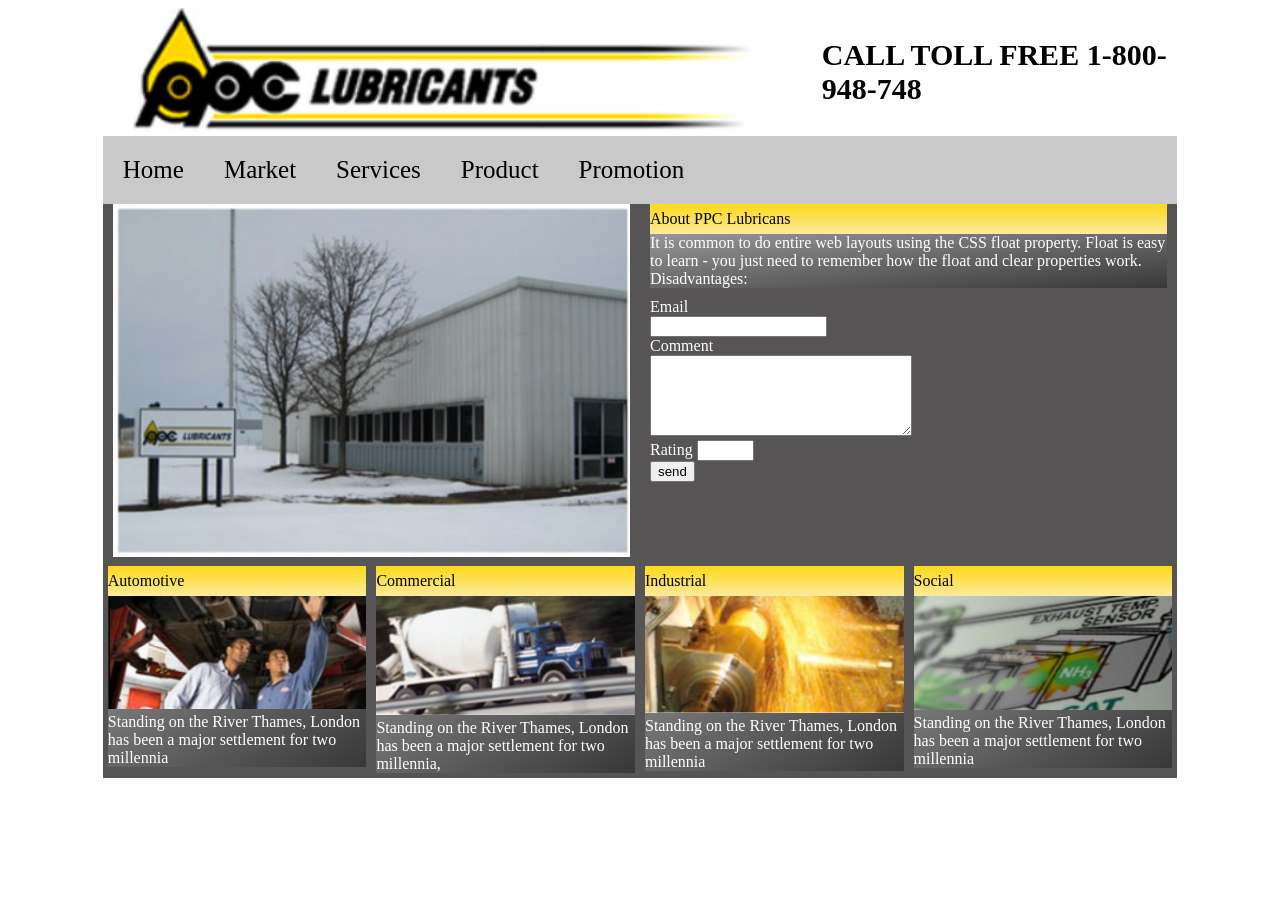
<file: DeThiMau/index.html>
<!DOCTYPE HTML>
<html>
<head>
	<title>Mobilestore</title>
	<link rel="stylesheet" type="text/css" href="css/style.css">
</head>
<body>
	<div class="wrapper">
		<!-- begin header -->
		<div class="header">
			<div class="logo">
				<img src="images/logo.jpg" alt="logo">
				<p>CALL TOLL FREE 1-800-948-748</p>
			</div>
			
			<div class="menu">
				<ul>
					<li><a href="">Home</a></li>
					<li><a href="">Market</a></li>
					<li><a href="">Services</a></li>
					<li><a href="">Product</a></li>
					<li><a href="">Promotion</a></li>
				</ul>
			</div>

		</div>
		<!-- end header -->
		<section class="main">
			<div class="hotnews">
				<div class="imgnews col-s-6 col-6">
					<img src="images/hotnews.jpg" alt="hotnews">
				</div>
				<div class="textnews col-s-6 col-6">
					<div class="title">
						About PPC Lubricans
					</div>
					<div class="content">
						It is common to do entire web layouts using the CSS float property. Float is easy to learn - you just need to remember how the float and clear properties work. Disadvantages: 
					</div>
					<div class="frmcomment">
					<form action="">
		              <label for="email">Email</label> <br>
		              <input type="text" name="email" id="email"> <br>
		              <label for="com">Comment</label> <br>
		              <textarea name="com" id="com" cols="30" rows="5"></textarea> <br>
		              <label for="rate">Rating</label>
		              <input type="text" name="rate" id="rate" size="5"> <br>
		              <input type="submit" value="send" name="submit" id="submit">
		            </form>	

				</div>
				</div>
			</div>
			<div class="news">
				<div class="item col-s-3 col-3">
					<div class="title">Automotive</div>
					<div class="content">
						<div class="forimg">
							<img src="images/news_1.jpg" alt="news">
						</div>
						<div class="forcontent">
							Standing on the River Thames, London has been a major settlement for two millennia
						</div>
					</div>
				</div>
				<div class="item col-s-3 col-3">
					<div class="title">Commercial</div>
					<div class="content">
						<div class="forimg">
							<img src="images/news_2.jpg" alt="news">
						</div>
						<div class="forcontent">
							Standing on the River Thames, London has been a major settlement for two millennia, 
						</div>
					</div>
				</div>
				<div class="item col-s-3 col-3">
					<div class="title">Industrial</div>
					<div class="content">
						<div class="forimg">
							<img src="images/new_3.jpg" alt="news">
						</div>
						<div class="forcontent">
							Standing on the River Thames, London has been a major settlement for two millennia
						</div>
					</div>
				</div>
				<div class="item col-s-3 col-3">
					<div class="title">Social</div>
					<div class="content">
						<div class="forimg">
							<img src="images/new_4.jpg" alt="news">
						</div>
						<div class="forcontent">
							Standing on the River Thames, London has been a major settlement for two millennia
						</div>
					</div>
				</div>
			</div>
		</section>
	</div>
	
</body>
</html>
</file>
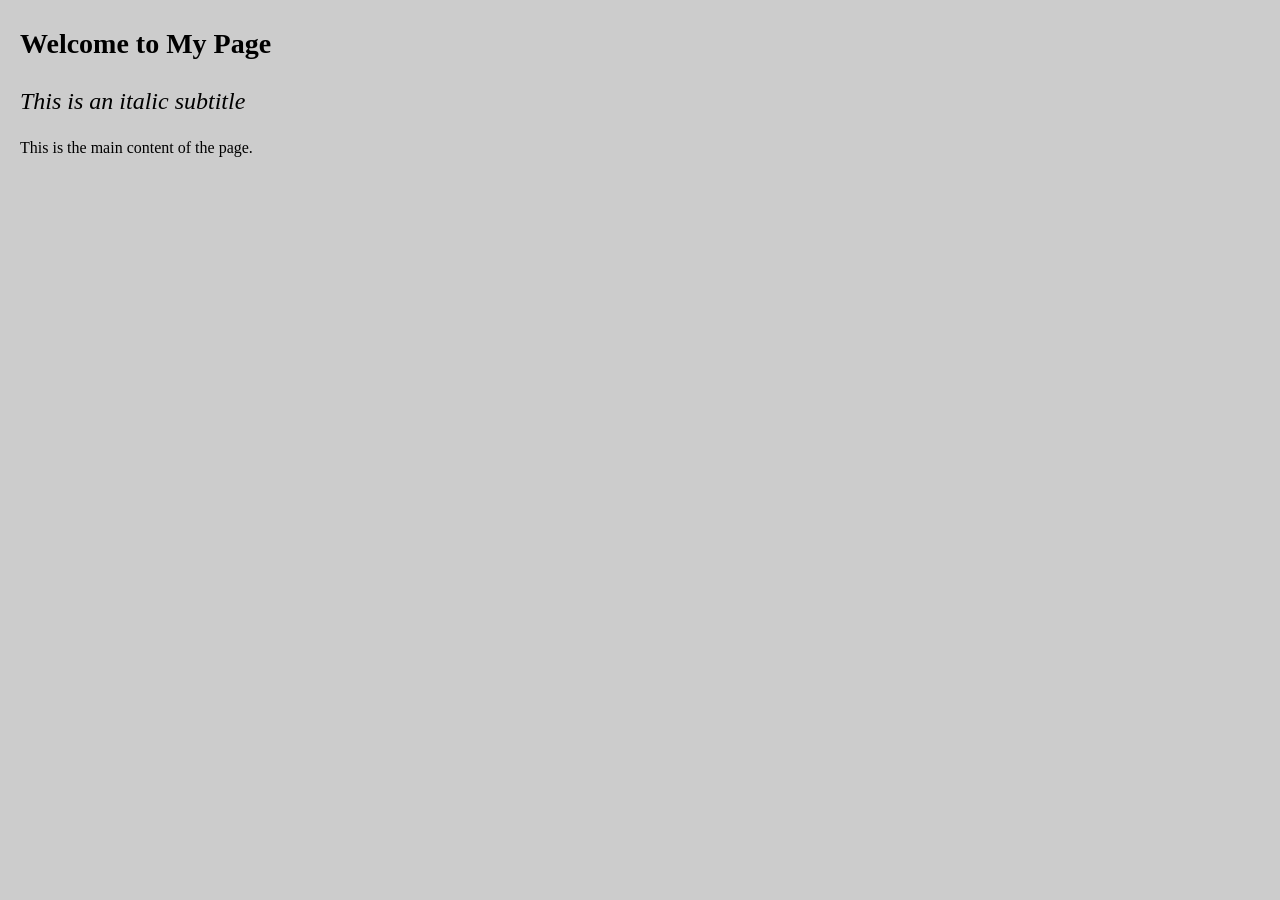
<file: ThucHanh1/page-content.html>
<!DOCTYPE html>
<html lang="en">
<head>
  <meta charset="UTF-8">
  <title>Page Content</title>
  <link rel="stylesheet" href="page-content.css">
</head>
<body>
  <section>
    <article>
      <header>
        <h1>Welcome to My Page</h1>
        <p>This is an italic subtitle</p>
      </header>
      <p>This is the main content of the page.</p>
    </article>
  </section>
</body>
</html>
</file>
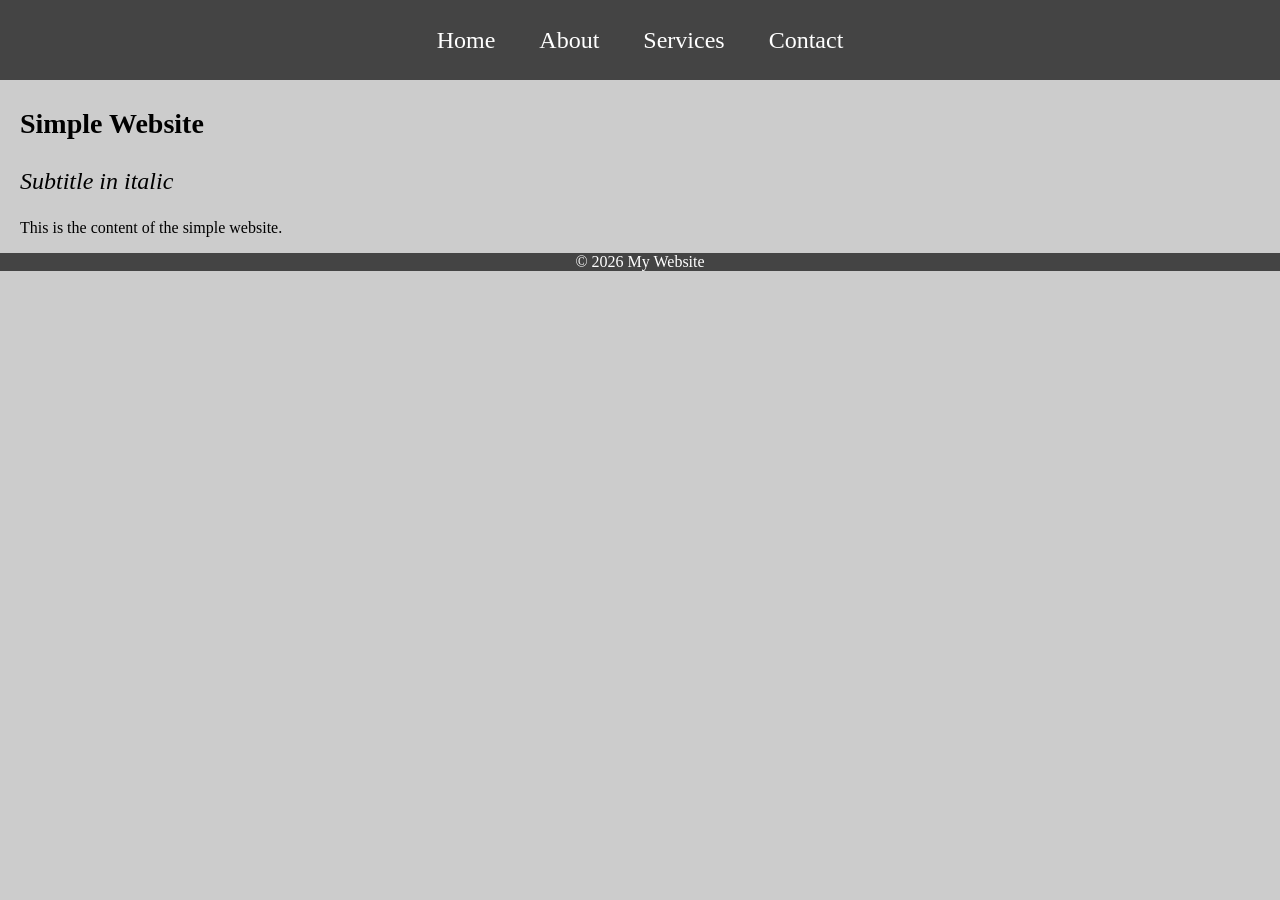
<file: ThucHanh1/simple-website.html>
<!DOCTYPE html>
<html lang="en">
<head>
  <meta charset="UTF-8">
  <title>Simple Website</title>
  <link rel="stylesheet" href="simple-website.css">
</head>
<body>
  <nav>
    <ul>
      <li><a href="#">Home</a></li>
      <li><a href="#">About</a></li>
      <li><a href="#">Services</a></li>
      <li><a href="#">Contact</a></li>
    </ul>
  </nav>

  <section>
    <article>
      <header>
        <h1>Simple Website</h1>
        <p>Subtitle in italic</p>
      </header>
      <p>This is the content of the simple website.</p>
    </article>
  </section>

  <footer>
    <p>&copy; 2026 My Website</p>
  </footer>
</body>
</html>
</file>
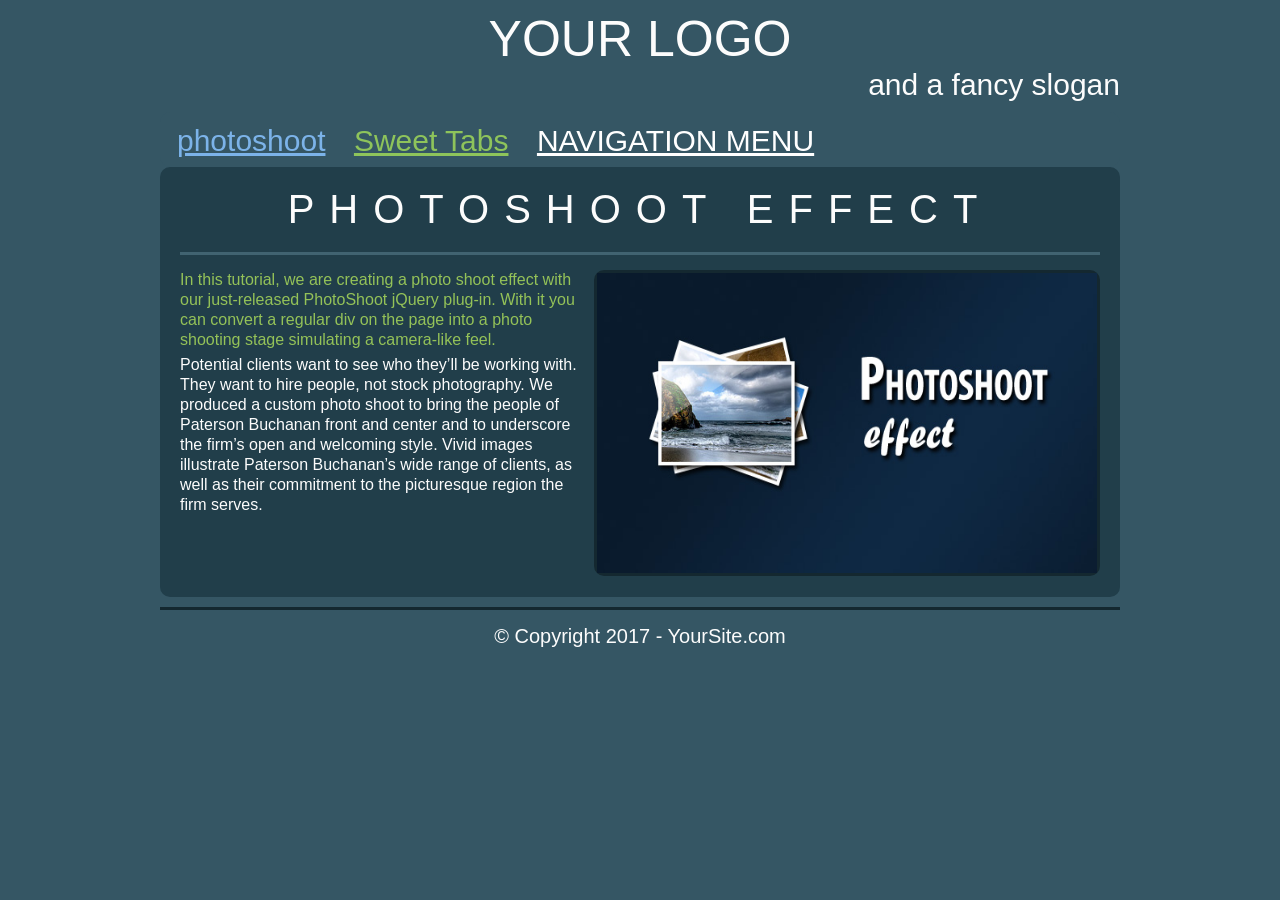
<file: ThucHanh2/photo-shoot-effect.html>
<!DOCTYPE html>
<html lang="en">
<head>
    <meta charset="UTF-8">
    <title>Photo Shoot Effect</title>
    <link rel="stylesheet" type="text/css" href="photo-shoot-effect.css"/>
</head>
<body>
<header>
    <h1>Your Logo</h1>
    <h3>and a fancy slogan</h3>
    <nav>
        <ul>
            <li><a href="#">PHOTOSHOOT</a></li>
            <li><a href="#" title="sweet tabs">Sweet Tabs</a></li>
            <li><a href="#">Navigation Menu</a></li>
        </ul>
    </nav>
</header>

<main>
    <article>
        <h2>Photoshoot Effect</h2>
        <div class="article-content">
            <figure>
                <img src="images/photo.jpg"/>
            </figure>
            <p>
                In this tutorial, we are creating a photo shoot effect with our just-released PhotoShoot jQuery
                plug-in. With it you can convert a regular div on the page into a photo shooting stage simulating a
                camera-like feel.
            </p>
            <p>
                Potential clients want to see who they’ll be working with. They want to hire people, not stock
                photography. We produced a custom photo shoot to bring the people of Paterson Buchanan front and
                center and to underscore the firm’s open and welcoming style. Vivid images illustrate Paterson
                Buchanan’s wide range of clients, as well as their commitment to the picturesque region the firm
                serves.
            </p>
        </div>
    </article>
</main>

<footer>
    &copy; Copyright 2017 - YourSite.com
</footer>
</body>
</html>
</file>
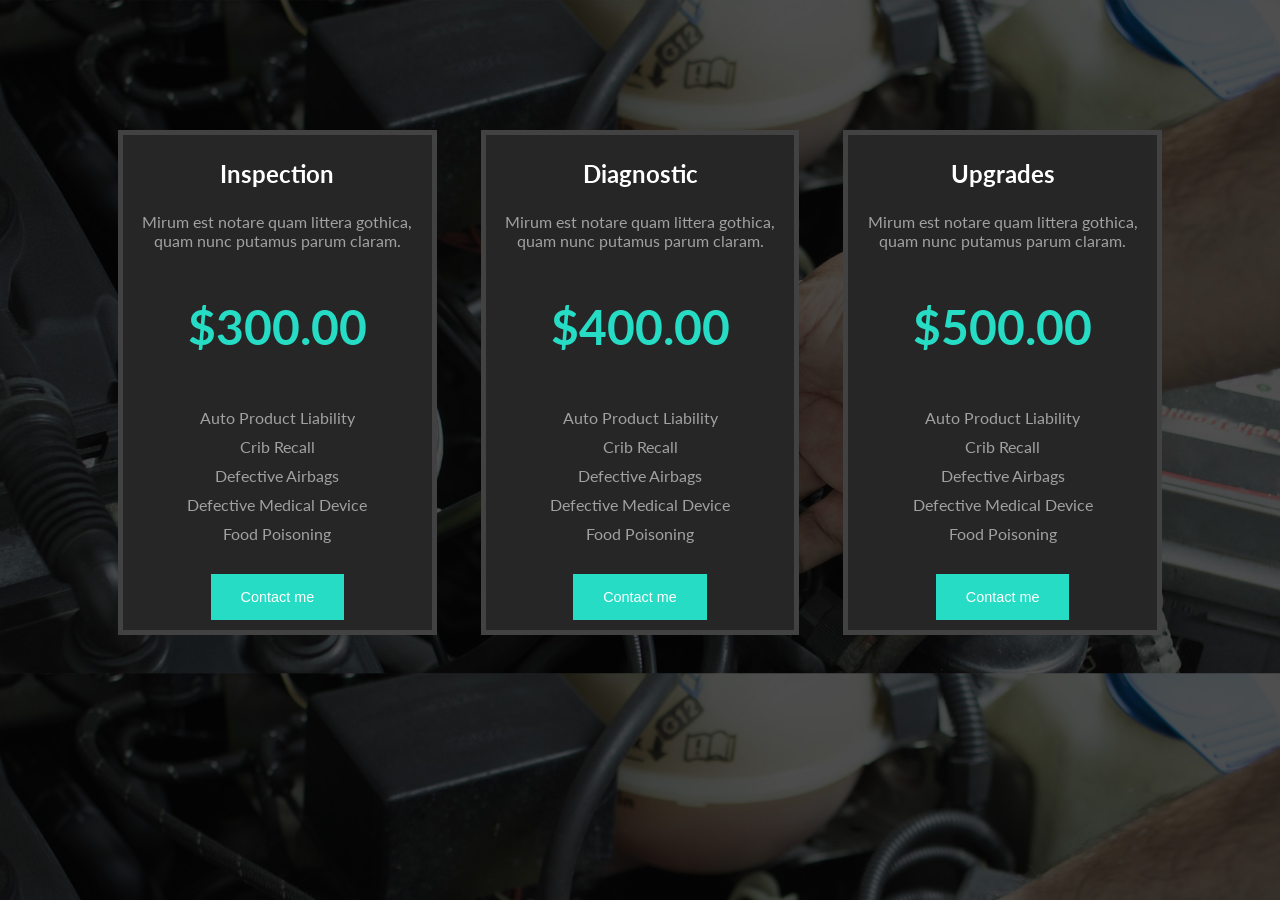
<file: ThucHanh3/plan-page.html>
<!DOCTYPE html>
<html lang="en">
<head>
    <meta charset="UTF-8">
    <title>Plan Page</title>
    <link rel="stylesheet" href="plan-page.css">
</head>
<body>
<section>
    <article>
        <h1>Inspection</h1>
        <p>Mirum est notare quam littera gothica, quam nunc putamus parum claram.</p>
        <p class="price">$300.00</p>
        <ul>
            <li>Auto Product Liability</li>
            <li>Crib Recall</li>
            <li>Defective Airbags</li>
            <li>Defective Medical Device</li>
            <li>Food Poisoning</li>
        </ul>
        <button>Contact me</button>
    </article>
    <article>
        <h1>Diagnostic</h1>
        <p>Mirum est notare quam littera gothica, quam nunc putamus parum claram.</p>
        <p class="price">$400.00</p>
        <ul>
            <li>Auto Product Liability</li>
            <li>Crib Recall</li>
            <li>Defective Airbags</li>
            <li>Defective Medical Device</li>
            <li>Food Poisoning</li>
        </ul>
        <button>Contact me</button>
    </article>
    <article>
        <h1>Upgrades</h1>
        <p>Mirum est notare quam littera gothica, quam nunc putamus parum claram.</p>
        <p class="price">$500.00</p>
        <ul>
            <li>Auto Product Liability</li>
            <li>Crib Recall</li>
            <li>Defective Airbags</li>
            <li>Defective Medical Device</li>
            <li>Food Poisoning</li>
        </ul>
        <button>Contact me</button>
    </article>

</section>
</body>
</html>
</file>
<file: DeThiMau/css/style.css>
/* For mobile phones: */
[class*="col-"] {
  width: 100%;
}

@media only screen and (min-width: 600px) {
  /* For tablets: */
  .col-s-1 {width: 8.33%;}
  .col-s-2 {width: 16.66%;}
  .col-s-3 {width: 25%;}
  .col-s-4 {width: 33.33%;}
  .col-s-5 {width: 41.66%;}
  .col-s-6 {width: 50%;}
  .col-s-7 {width: 58.33%;}
  .col-s-8 {width: 66.66%;}
  .col-s-9 {width: 75%;}
  .col-s-10 {width: 83.33%;}
  .col-s-11 {width: 91.66%;}
  .col-s-12 {width: 100%;}
}

@media only screen and (min-width: 768px) {
  /* For desktop: */
  .col-1 {width: 8.33%;}
  .col-2 {width: 16.66%;}
  .col-3 {width: 25%;}
  .col-4 {width: 33.33%;}
  .col-5 {width: 41.66%;}
  .col-6 {width: 50%;}
  .col-7 {width: 58.33%;}
  .col-8 {width: 66.66%;}
  .col-9 {width: 75%;}
  .col-10 {width: 83.33%;}
  .col-11 {width: 91.66%;}
  .col-12 {width: 100%;}
}

.wrapper{
	width: 85%;
	background-color: #7F7E7E;
	margin: 0 auto;
}
/*begin header*/
.header{
  width: 100%;
 
}
.logo{
  display: flex;
  justify-content: space-between;
  align-items: center;
  background-color: white;
}
.logo img{
  width: 900px;
}
.logo p{
  font-size: 30px;
  font-weight: bold;

}
.menu{
  background-color: #c9c9c9;
  padding: 10px 0;
  
}
.menu ul{
  margin:0;
  padding:0;
  list-style: none;
  display:flex;
}
.menu li{
  padding: 10px 20px;
  font-size: 25px;
}
.menu li a{
  text-decoration: none;
  color: black;
}
.menu a:hover{
  color: red;
  background-color: #FCD917;
}

/*end header*/
.main{
	width: 100%;
	background-color: #565454;
	overflow: auto;
}
.hotnews{
	width: 100%;
	
}
.imgnews{
	float: left;
	padding: 0 10px;
	box-sizing: border-box;
}
.imgnews img{
	width: 100%;
}
.textnews{
	float: left;
	padding: 0 10px;
	box-sizing: border-box;
}
.title{
	line-height: 30px;
	background-image: linear-gradient(to bottom, #FCD917, #FBEA9D)
}

.content{
	color: white;
	background-image: linear-gradient(to bottom right, #989797, #383838)
}

.news{
	clear: both;
}

.item{
	float: left;
	box-sizing: border-box;
	padding: 5px 5px;
}
.item img{
	width: 100%;
}
.frmcomment{
	margin-top: 10px;
	color: white;
}
</file>
<file: ThucHanh1/page-content.css>
body {
  margin: 0;
  padding: 0;
  background-color: #CCCCCC;
}

section {
  margin-left: 20px;
}

header h1 {
  font-size: 28px;
}

header p {
  font-style: italic;
  font-size: 24px;
}
</file>
<file: ThucHanh1/simple-website.css>
body {
  margin: 0;
  padding: 0;
  background-color: #CCCCCC;
}

nav ul {
  background-color: #444;
  text-align: center;
  padding: 0;
  margin: 0;
  list-style: none;
}

nav ul li {
  display: inline-block;
  font-size: 24px;
  line-height: 40px;
  height: 40px;
  padding: 20px;
}

nav ul li a {
  text-decoration: none;
  color: #ffffff;
}

section {
  margin-left: 20px;
}

header h1 {
  font-size: 28px;
}

header p {
  font-style: italic;
  font-size: 24px;
}

footer {
  background-color: #444;
  text-align: center;
}

footer p {
  color: #fff;
}
</file>
<file: ThucHanh2/photo-shoot-effect.css>
* {
    margin: 0;
    padding: 0;

}

body {
    width: 960px;
    margin: 0 auto;
    font-family: Arial,sans-serif;
    color: #fcfcfc;
    background-color: #355664;
}

h1,h2,h3 {
    font-family: 'Forte',Arial, Helvetica, sans-serif;
    font-weight: normal;

}

nav ul li {
    display: inline-block;
}

h1 {
    font-size: 50px;
    padding: 10px 0 0;
    text-align: center;
    text-transform: uppercase;
}

h2 {
    font-size: 40px;
    letter-spacing: 15px;
    text-align: center;
    border-bottom: 3px solid #416371;
    padding-bottom: 20px;
    text-transform: uppercase;
}

h3 {
    text-align: right;
    font-size: 30px;
    font-weight: normal;
    margin: 0 0 10px;
}

p {
    line-height: 20px;
    padding-bottom: 5px;
}

figure + p {
  color: #94c258;
}

img {
    width: 500px;
    height: 300px;
    border: none;
}

div.article-content {
    margin: 15px 0;
}
nav {
    background-color: #355664;
    padding: 0px 5px;
}

nav ul li a {
    color: #ffffff;
    display: inline-block;
    font-size: 30px;
    margin: 5px 2px;
    padding: 7px 10px 4px;
    text-transform: uppercase;
}

nav ul li:first-of-type > a {
    color: #7CB3E9;
    font-size: 30px;
    text-transform: lowercase;
}

nav ul a[title="sweet tabs"] {
    color: #8EC45B;
    font-size: 30px;
    text-transform: none;
}



article {
    height: 390px;
    background-color: #213E4A;
    padding: 20px;
    margin: 0 0 10px;
}

figure {
    border: 3px solid #142830;
    float: right;
    height: 300px;
    width: 500px;
    margin-left: 15px;
}

footer {
    border-top: 3px solid #142830;
    padding-top: 15px;
    margin-bottom: 30px;
    text-align: center;
    font-size: 20px;
}

nav, article, nav ul li a, figure {
    border-radius: 10px;
    
}
</file>
<file: ThucHanh3/plan-page.css>
@import url('https://fonts.googleapis.com/css?family=Lato');

body {
    font-family: Lato,sans-serif;
    background: url(plan-page.jpg);
    font-size: 16px;
    width: 1180px;
    margin: 0 auto;
    background-size: cover;
}

section {
    text-align: center;
    padding-top: 100px;
}


article {
    background-color: #262626;
    Margin: 80px 20px 0 20px;
    Border: 5px solid #424242;
    display: inline-block;
    Color: #a1a1a1;
    box-sizing: border-box;
    width: 27%; /*27% × 1180px = 318.6px*/
    margin-top: 30px;
}

article h1 {
    font-size: 1.5em; /* 16px * 1,5=24px */
    color: #FFF;
}

p.price {
    font-size: 3em; /* 16px * 3 = 48px */
    font-weight: bold;
    color: #27dcc4;
}

ul {
    padding: 0;
}

li {
    list-style: none;
    padding: 5px 0;
}

button {
    background-color: #27dcc4;
    color: #FFF;
    padding: 15px 30px;
    margin: 10px 0;
    font-size: 0.9em; /* 16px * 0,9 =14.4px */
    cursor: pointer;
    border: none;
}

button:hover {
    background: #ACACAC;
}
</file>
